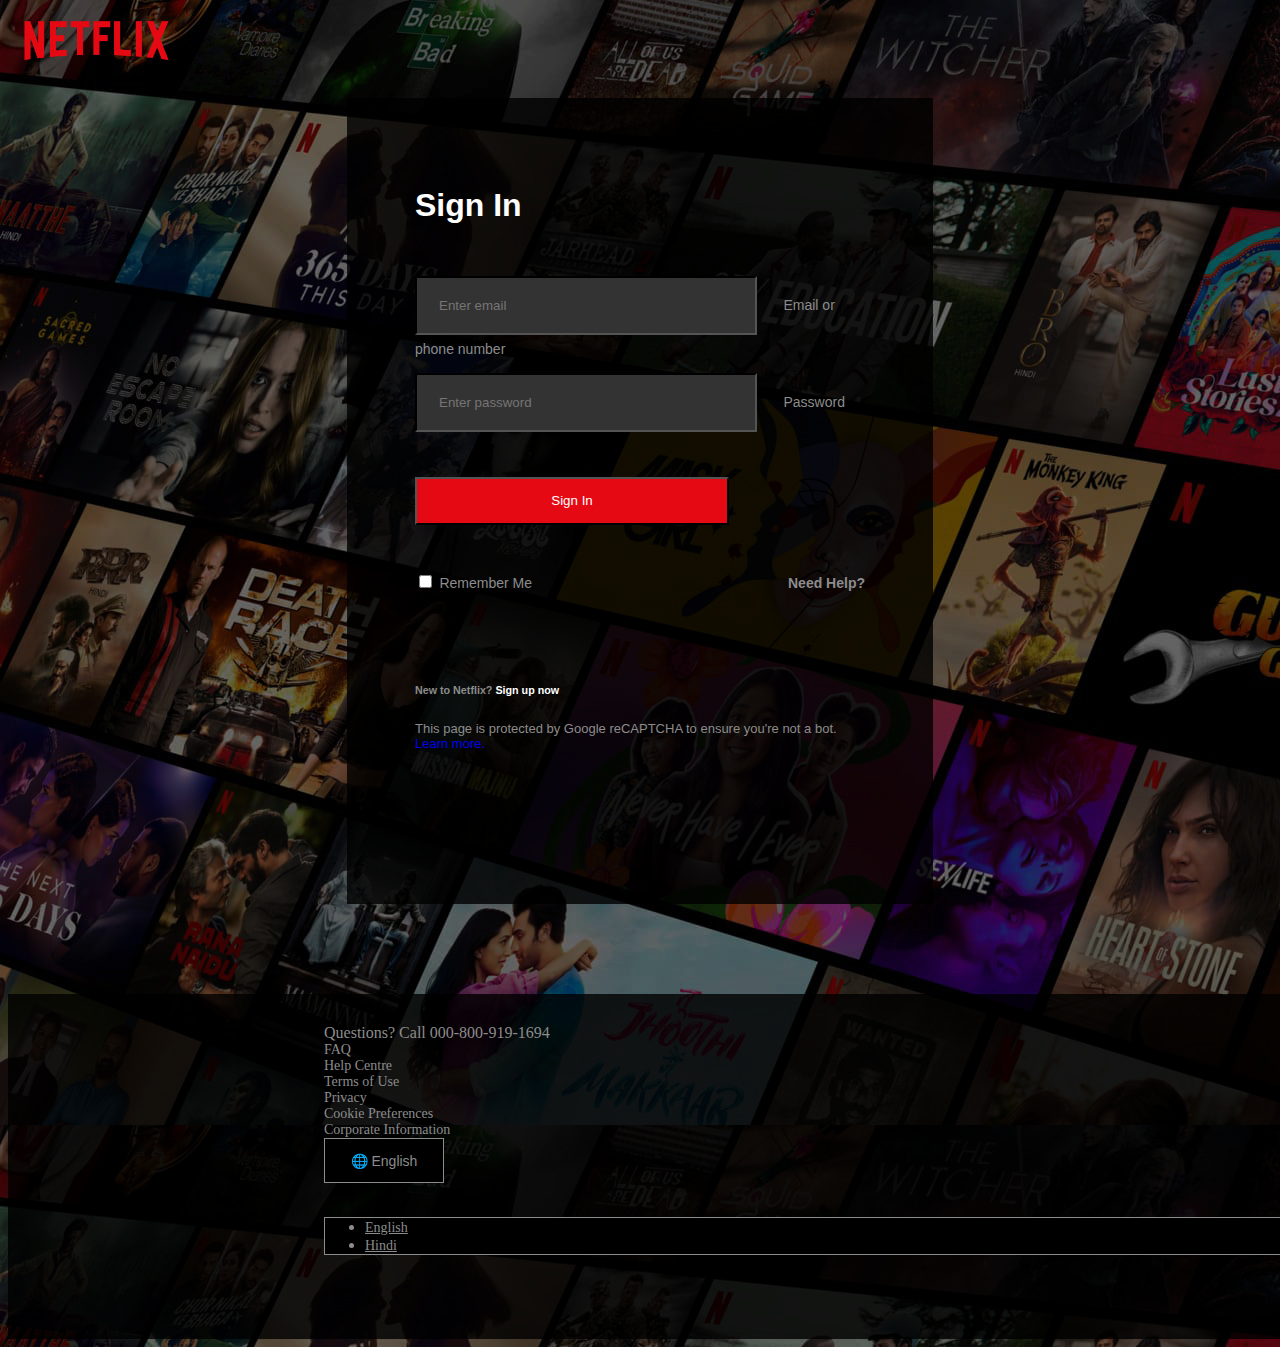
<file: index.html>
<!DOCTYPE html>

<html lang="en">
    <head>
        <meta charset="utf-8">
        <meta name="viewport" content="width=device-width, initial-scale=1">

        <link href="https://cdn.jsdelivr.net/npm/bootstrap@5.2.3/dist/css/bootstrap.min.css" rel="stylesheet" integrity="sha384-rbsA2VBKQhggwzxH7pPCaAqO46MgnOM80zW1RWuH61DGLwZJEdK2Kadq2F9CUG65" crossorigin="anonymous">
        <script src="https://cdn.jsdelivr.net/npm/bootstrap@5.2.3/dist/js/bootstrap.bundle.min.js" integrity="sha384-kenU1KFdBIe4zVF0s0G1M5b4hcpxyD9F7jL+jjXkk+Q2h455rYXK/7HAuoJl+0I4" crossorigin="anonymous"></script>

        <link href="styles.css" rel="stylesheet">

        <script src="script.js" type="text/javascript"></script>
        <title>Netflix</title>

        <link rel="icon" type="image/x-icon" href="icon.png">

    </head>
    <body class="back">
        <nav class="navbar ms-3">
            <div class="container-fluid ">
                <a class="navbar-brand" href="#">
                    <img src="logo.png" width="14% height=14%">
                </a>
            </div>
        </nav>

        <div class="mainbox">
            <h1 style="color:white;" id="signin"> Sign In </h1>

            <form>

                <div class="form-floating ">
                    <input type="text" class="form-control" id="email" placeholder="Enter email" name="email">
                    <label for="email" class="email">Email or phone number</label>
                </div>

                <p id="emailtext"></p>

                <div class="form-floating">
                    <input type="text" class="form-control" id="pwd" placeholder="Enter password" name="pwd">
                    <label for="pwd" class="email">Password</label>
                </div>

                <p id="pwdtext"></p>

                <button onclick="redfunction()" type="button" id="btn" class="btn">Sign In</button>

                <div class="flex-container">
                    <div>
                        <div class="form-check">
                            <input class="form-check-input" type="checkbox" id="check1" name="option1" value="Remember Me">
                            <label class="form-check-label" style="font-size:14px;">Remember Me</label>
                        </div>
                    </div>
                    <div>
                        <h6 class="ncolor" style="font-size:14px"> Need Help?</h6>
                    </div>
                </div>

            </form>

            <h6 class="ncolor" id="New"> New to Netflix? <a href="#" style="color:white;text-decoration:none;"> Sign up now</a> </h6>

            <p class="ncolor" id="captcha"> This page is protected by Google reCAPTCHA to ensure you're not a bot.
                 <a href="#" style="text-decoration:none;"> Learn more.</a>
            </p>
        </div>


        <footer>

            <div class="footerbox">
                <div class="row mb-4">
                    <div class="col" style="font-size:16px;">Questions? Call 000-800-919-1694</div>

                </div>

                <div class="row mb-3 ncolor" style="font-size:14px">
                    <div class="col">FAQ</div>
                    <div class="col">Help Centre</div>
                    <div class="col">Terms of Use</div>
                    <div class="col">Privacy</div>

                </div>

                <div class="row ncolor" style="font-size:14px">
                    <div class="col-3">Cookie Preferences</div>
                    <div class="col-9">Corporate Information</div>
                </div>

                <div class="dropdown mt-4">
                    <button type="button" class="btn dropdown-toggle" data-bs-toggle="dropdown">
                        &#127760 English
                    </button>
                    <ul class="dropdown-menu">
                      <li><a class="dropdown-item" href="#">English</a></li>
                      <li><a class="dropdown-item" href="#">Hindi</a></li>
                    </ul>
                  </div>

            </div>
        </footer>

    </body>
</file>
<file: styles.css>
.back{
   background-image: url('back.jpg');


.navbar.ms-3{
    height:110px;
    padding:0px;
    margin-top:-20px;
    


}
.mainbox{
    width: 450px;
    height: 670px;

    padding: 50px;
    margin: auto;
    background-color: rgba(0,0,0,0.8); 
    /* To Give bg color with opacity without affecting child elements use rgba */
 
    
    font-family: 'Helvetica Neue',Helvetica,Arial,sans-serif;
    padding:68px;

}


.form-control{
    background-color:#333333;
    color:white;
    

    width:314px;
    height:53px;

    padding-left:22px;


}


#email{
    margin-top:30px;
    margin-bottom:5px;

}

#emailtext{
    font-size:13px;
    color:#e87c03;
    margin-bottom:15px;

}



.email{
    color:#8c8c8c;
    font-size:14px;
    padding-left:22px;

}

#pwd{
    margin-bottom:5px;


}

#pwdtext{
    font-size:13px;
    color:#e87c03;
    margin-bottom:40px;

}

/* To remove border from input box and input box when selected */
.form-control:focus,.form-control{
    border-color: black;
    -webkit-box-shadow: none;
    box-shadow: none;
}


.ncolor,.form-check-label{
    color:#8c8c8c;
}

.btn{
    color:white;
    background-color:#e50914;
    width:314px;
    height:48px;
    margin-bottom:18px;
    font-weight:600px;
}

.headings{
    color:white;
}



/* Bootstrap Checkbox */

.form-check-input:checked{
    background-color: #8c8c8c !important;
    color:blue;
    border: 0;
 }

.flex-container {
    display: flex;
    flex-direction: row;
    /* To add space between Remember me and Need Help */
    justify-content: space-between;

    align-items: baseline;
}

#signin{
    font-size:32px;
    font-weight:700px;
}

#New{
    margin-top:60px
}

#captcha{
    font-size:13px;
}

.footerbox{
    width: 100%;
    height: 265px;
    background-color: rgba(0,0,0,0.8); 

    margin: auto;
    margin-top:90px;

    padding-top:30px;
    padding-left:25%;
    padding-right:25%;
    padding-bottom:50px;

}



.col{
    color:#8c8c8c;
}

.btn.dropdown-toggle{
    background-color:black;
    color:#8c8c8c;
    font-size: 14px;

    height:45px;
    width:120px;

    border-style: solid;
    border-width: 1px;
    border-color: #8c8c8c;


}


.dropdown-menu{
    background-color:black;
    color:#8c8c8c;

    border-style: solid;
    border-width: 1px;
    border-color: #8c8c8c;

}

.dropdown-item{
    background-color:black;
    color:#8c8c8c;
    font-size: 14px;




}

.dropdown-menu a:hover {
    background-color: blue;
    color:white;
}
</file>
